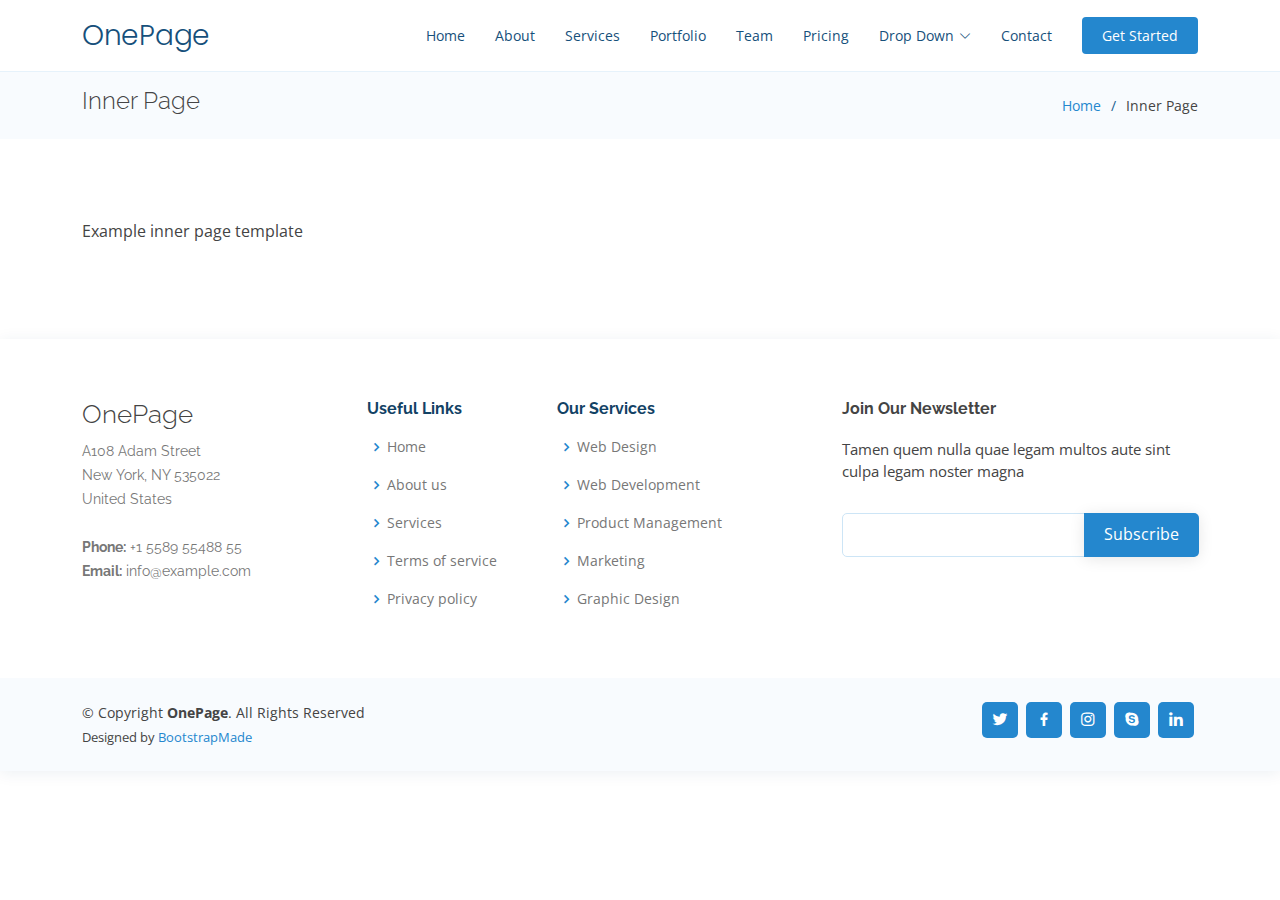
<file: inner-page.html>
<!DOCTYPE html>
<html lang="en">

<head>
  <meta charset="utf-8">
  <meta content="width=device-width, initial-scale=1.0" name="viewport">

  <title>Inner Page - OnePage Bootstrap Template</title>
  <meta content="" name="description">
  <meta content="" name="keywords">

  <!-- Favicons -->
  <link href="assets/img/favicon.png" rel="icon">
  <link href="assets/img/apple-touch-icon.png" rel="apple-touch-icon">

  <!-- Google Fonts -->
  <link href="https://fonts.googleapis.com/css?family=Open+Sans:300,300i,400,400i,600,600i,700,700i|Raleway:300,300i,400,400i,500,500i,600,600i,700,700i|Poppins:300,300i,400,400i,500,500i,600,600i,700,700i" rel="stylesheet">

  <!-- Vendor CSS Files -->
  <link href="assets/vendor/aos/aos.css" rel="stylesheet">
  <link href="assets/vendor/bootstrap/css/bootstrap.min.css" rel="stylesheet">
  <link href="assets/vendor/bootstrap-icons/bootstrap-icons.css" rel="stylesheet">
  <link href="assets/vendor/boxicons/css/boxicons.min.css" rel="stylesheet">
  <link href="assets/vendor/glightbox/css/glightbox.min.css" rel="stylesheet">
  <link href="assets/vendor/remixicon/remixicon.css" rel="stylesheet">
  <link href="assets/vendor/swiper/swiper-bundle.min.css" rel="stylesheet">

  <!-- Template Main CSS File -->
  <link href="assets/css/style.css" rel="stylesheet">

  <!-- =======================================================
  * Template Name: OnePage - v4.10.0
  * Template URL: https://bootstrapmade.com/onepage-multipurpose-bootstrap-template/
  * Author: BootstrapMade.com
  * License: https://bootstrapmade.com/license/
  ======================================================== -->
</head>

<body>

  <!-- ======= Header ======= -->
  <header id="header" class="fixed-top">
    <div class="container d-flex align-items-center justify-content-between">

      <h1 class="logo"><a href="index.html">OnePage</a></h1>
      <!-- Uncomment below if you prefer to use an image logo -->
      <!-- <a href="index.html" class="logo"><img src="assets/img/logo.png" alt="" class="img-fluid"></a>-->

      <nav id="navbar" class="navbar">
        <ul>
          <li><a class="nav-link scrollto " href="#hero">Home</a></li>
          <li><a class="nav-link scrollto" href="#about">About</a></li>
          <li><a class="nav-link scrollto" href="#services">Services</a></li>
          <li><a class="nav-link scrollto o" href="#portfolio">Portfolio</a></li>
          <li><a class="nav-link scrollto" href="#team">Team</a></li>
          <li><a class="nav-link scrollto" href="#pricing">Pricing</a></li>
          <li class="dropdown"><a href="#"><span>Drop Down</span> <i class="bi bi-chevron-down"></i></a>
            <ul>
              <li><a href="#">Drop Down 1</a></li>
              <li class="dropdown"><a href="#"><span>Deep Drop Down</span> <i class="bi bi-chevron-right"></i></a>
                <ul>
                  <li><a href="#">Deep Drop Down 1</a></li>
                  <li><a href="#">Deep Drop Down 2</a></li>
                  <li><a href="#">Deep Drop Down 3</a></li>
                  <li><a href="#">Deep Drop Down 4</a></li>
                  <li><a href="#">Deep Drop Down 5</a></li>
                </ul>
              </li>
              <li><a href="#">Drop Down 2</a></li>
              <li><a href="#">Drop Down 3</a></li>
              <li><a href="#">Drop Down 4</a></li>
            </ul>
          </li>
          <li><a class="nav-link scrollto" href="#contact">Contact</a></li>
          <li><a class="getstarted scrollto" href="#about">Get Started</a></li>
        </ul>
        <i class="bi bi-list mobile-nav-toggle"></i>
      </nav><!-- .navbar -->

    </div>
  </header><!-- End Header -->

  <main id="main">

    <!-- ======= Breadcrumbs ======= -->
    <section class="breadcrumbs">
      <div class="container">

        <div class="d-flex justify-content-between align-items-center">
          <h2>Inner Page</h2>
          <ol>
            <li><a href="index.html">Home</a></li>
            <li>Inner Page</li>
          </ol>
        </div>

      </div>
    </section><!-- End Breadcrumbs -->

    <section class="inner-page">
      <div class="container">
        <p>
          Example inner page template
        </p>
      </div>
    </section>

  </main><!-- End #main -->

  <!-- ======= Footer ======= -->
  <footer id="footer">

    <div class="footer-top">
      <div class="container">
        <div class="row">

          <div class="col-lg-3 col-md-6 footer-contact">
            <h3>OnePage</h3>
            <p>
              A108 Adam Street <br>
              New York, NY 535022<br>
              United States <br><br>
              <strong>Phone:</strong> +1 5589 55488 55<br>
              <strong>Email:</strong> info@example.com<br>
            </p>
          </div>

          <div class="col-lg-2 col-md-6 footer-links">
            <h4>Useful Links</h4>
            <ul>
              <li><i class="bx bx-chevron-right"></i> <a href="#">Home</a></li>
              <li><i class="bx bx-chevron-right"></i> <a href="#">About us</a></li>
              <li><i class="bx bx-chevron-right"></i> <a href="#">Services</a></li>
              <li><i class="bx bx-chevron-right"></i> <a href="#">Terms of service</a></li>
              <li><i class="bx bx-chevron-right"></i> <a href="#">Privacy policy</a></li>
            </ul>
          </div>

          <div class="col-lg-3 col-md-6 footer-links">
            <h4>Our Services</h4>
            <ul>
              <li><i class="bx bx-chevron-right"></i> <a href="#">Web Design</a></li>
              <li><i class="bx bx-chevron-right"></i> <a href="#">Web Development</a></li>
              <li><i class="bx bx-chevron-right"></i> <a href="#">Product Management</a></li>
              <li><i class="bx bx-chevron-right"></i> <a href="#">Marketing</a></li>
              <li><i class="bx bx-chevron-right"></i> <a href="#">Graphic Design</a></li>
            </ul>
          </div>

          <div class="col-lg-4 col-md-6 footer-newsletter">
            <h4>Join Our Newsletter</h4>
            <p>Tamen quem nulla quae legam multos aute sint culpa legam noster magna</p>
            <form action="" method="post">
              <input type="email" name="email"><input type="submit" value="Subscribe">
            </form>
          </div>

        </div>
      </div>
    </div>

    <div class="container d-md-flex py-4">

      <div class="me-md-auto text-center text-md-start">
        <div class="copyright">
          &copy; Copyright <strong><span>OnePage</span></strong>. All Rights Reserved
        </div>
        <div class="credits">
          <!-- All the links in the footer should remain intact. -->
          <!-- You can delete the links only if you purchased the pro version. -->
          <!-- Licensing information: https://bootstrapmade.com/license/ -->
          <!-- Purchase the pro version with working PHP/AJAX contact form: https://bootstrapmade.com/onepage-multipurpose-bootstrap-template/ -->
          Designed by <a href="https://bootstrapmade.com/">BootstrapMade</a>
        </div>
      </div>
      <div class="social-links text-center text-md-right pt-3 pt-md-0">
        <a href="#" class="twitter"><i class="bx bxl-twitter"></i></a>
        <a href="#" class="facebook"><i class="bx bxl-facebook"></i></a>
        <a href="#" class="instagram"><i class="bx bxl-instagram"></i></a>
        <a href="#" class="google-plus"><i class="bx bxl-skype"></i></a>
        <a href="#" class="linkedin"><i class="bx bxl-linkedin"></i></a>
      </div>
    </div>
  </footer><!-- End Footer -->

  <div id="preloader"></div>
  <a href="#" class="back-to-top d-flex align-items-center justify-content-center"><i class="bi bi-arrow-up-short"></i></a>

  <!-- Vendor JS Files -->
  <script src="assets/vendor/purecounter/purecounter_vanilla.js"></script>
  <script src="assets/vendor/aos/aos.js"></script>
  <script src="assets/vendor/bootstrap/js/bootstrap.bundle.min.js"></script>
  <script src="assets/vendor/glightbox/js/glightbox.min.js"></script>
  <script src="assets/vendor/isotope-layout/isotope.pkgd.min.js"></script>
  <script src="assets/vendor/swiper/swiper-bundle.min.js"></script>
  <script src="assets/vendor/php-email-form/validate.js"></script>

  <!-- Template Main JS File -->
  <script src="assets/js/main.js"></script>

</body>

</html>
</file>
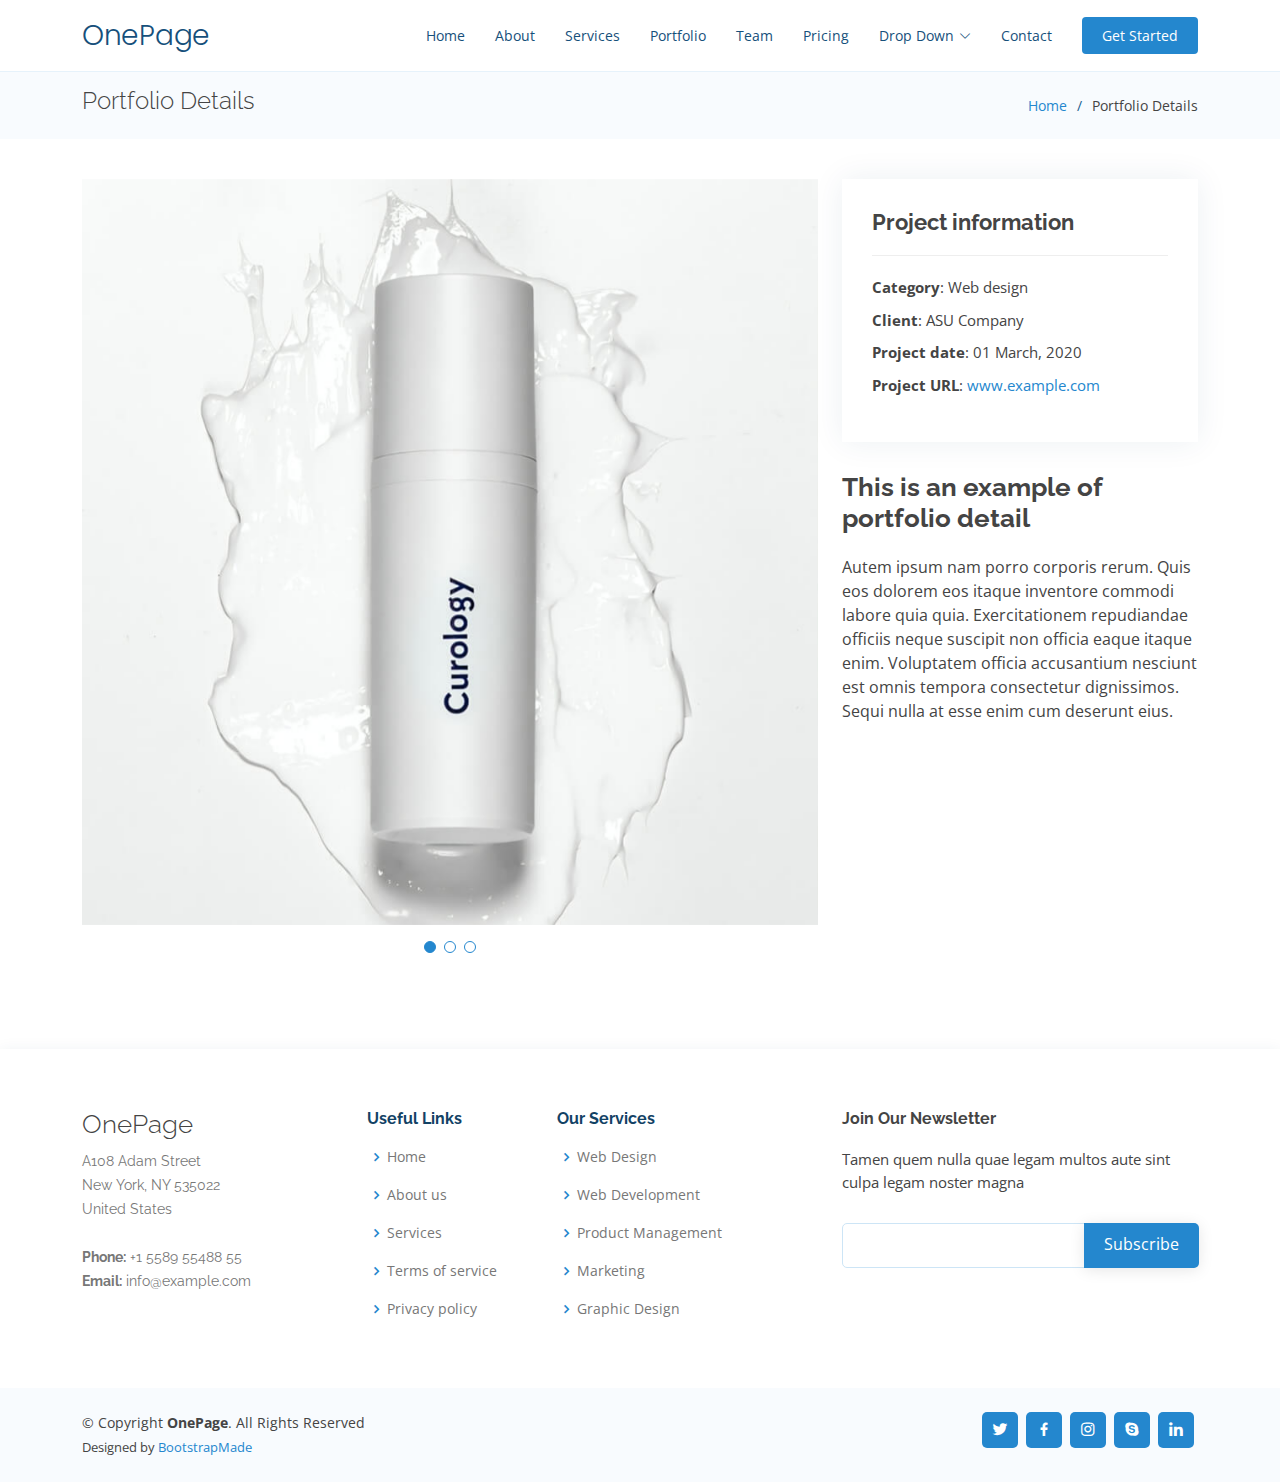
<file: portfolio-details.html>
<!DOCTYPE html>
<html lang="en">

<head>
  <meta charset="utf-8">
  <meta content="width=device-width, initial-scale=1.0" name="viewport">

  <title>Portfolio Details - OnePage Bootstrap Template</title>
  <meta content="" name="description">
  <meta content="" name="keywords">

  <!-- Favicons -->
  <link href="assets/img/favicon.png" rel="icon">
  <link href="assets/img/apple-touch-icon.png" rel="apple-touch-icon">

  <!-- Google Fonts -->
  <link href="https://fonts.googleapis.com/css?family=Open+Sans:300,300i,400,400i,600,600i,700,700i|Raleway:300,300i,400,400i,500,500i,600,600i,700,700i|Poppins:300,300i,400,400i,500,500i,600,600i,700,700i" rel="stylesheet">

  <!-- Vendor CSS Files -->
  <link href="assets/vendor/aos/aos.css" rel="stylesheet">
  <link href="assets/vendor/bootstrap/css/bootstrap.min.css" rel="stylesheet">
  <link href="assets/vendor/bootstrap-icons/bootstrap-icons.css" rel="stylesheet">
  <link href="assets/vendor/boxicons/css/boxicons.min.css" rel="stylesheet">
  <link href="assets/vendor/glightbox/css/glightbox.min.css" rel="stylesheet">
  <link href="assets/vendor/remixicon/remixicon.css" rel="stylesheet">
  <link href="assets/vendor/swiper/swiper-bundle.min.css" rel="stylesheet">

  <!-- Template Main CSS File -->
  <link href="assets/css/style.css" rel="stylesheet">

  <!-- =======================================================
  * Template Name: OnePage - v4.10.0
  * Template URL: https://bootstrapmade.com/onepage-multipurpose-bootstrap-template/
  * Author: BootstrapMade.com
  * License: https://bootstrapmade.com/license/
  ======================================================== -->
</head>

<body>

  <!-- ======= Header ======= -->
  <header id="header" class="fixed-top">
    <div class="container d-flex align-items-center justify-content-between">

      <h1 class="logo"><a href="index.html">OnePage</a></h1>
      <!-- Uncomment below if you prefer to use an image logo -->
      <!-- <a href="index.html" class="logo"><img src="assets/img/logo.png" alt="" class="img-fluid"></a>-->

      <nav id="navbar" class="navbar">
        <ul>
          <li><a class="nav-link scrollto " href="#hero">Home</a></li>
          <li><a class="nav-link scrollto" href="#about">About</a></li>
          <li><a class="nav-link scrollto" href="#services">Services</a></li>
          <li><a class="nav-link scrollto activeo" href="#portfolio">Portfolio</a></li>
          <li><a class="nav-link scrollto" href="#team">Team</a></li>
          <li><a class="nav-link scrollto" href="#pricing">Pricing</a></li>
          <li class="dropdown"><a href="#"><span>Drop Down</span> <i class="bi bi-chevron-down"></i></a>
            <ul>
              <li><a href="#">Drop Down 1</a></li>
              <li class="dropdown"><a href="#"><span>Deep Drop Down</span> <i class="bi bi-chevron-right"></i></a>
                <ul>
                  <li><a href="#">Deep Drop Down 1</a></li>
                  <li><a href="#">Deep Drop Down 2</a></li>
                  <li><a href="#">Deep Drop Down 3</a></li>
                  <li><a href="#">Deep Drop Down 4</a></li>
                  <li><a href="#">Deep Drop Down 5</a></li>
                </ul>
              </li>
              <li><a href="#">Drop Down 2</a></li>
              <li><a href="#">Drop Down 3</a></li>
              <li><a href="#">Drop Down 4</a></li>
            </ul>
          </li>
          <li><a class="nav-link scrollto" href="#contact">Contact</a></li>
          <li><a class="getstarted scrollto" href="#about">Get Started</a></li>
        </ul>
        <i class="bi bi-list mobile-nav-toggle"></i>
      </nav><!-- .navbar -->

    </div>
  </header><!-- End Header -->

  <main id="main">

    <!-- ======= Breadcrumbs ======= -->
    <section id="breadcrumbs" class="breadcrumbs">
      <div class="container">

        <div class="d-flex justify-content-between align-items-center">
          <h2>Portfolio Details</h2>
          <ol>
            <li><a href="index.html">Home</a></li>
            <li>Portfolio Details</li>
          </ol>
        </div>

      </div>
    </section><!-- End Breadcrumbs -->

    <!-- ======= Portfolio Details Section ======= -->
    <section id="portfolio-details" class="portfolio-details">
      <div class="container">

        <div class="row gy-4">

          <div class="col-lg-8">
            <div class="portfolio-details-slider swiper">
              <div class="swiper-wrapper align-items-center">

                <div class="swiper-slide">
                  <img src="assets/img/portfolio/portfolio-1.jpg" alt="">
                </div>

                <div class="swiper-slide">
                  <img src="assets/img/portfolio/portfolio-2.jpg" alt="">
                </div>

                <div class="swiper-slide">
                  <img src="assets/img/portfolio/portfolio-3.jpg" alt="">
                </div>

              </div>
              <div class="swiper-pagination"></div>
            </div>
          </div>

          <div class="col-lg-4">
            <div class="portfolio-info">
              <h3>Project information</h3>
              <ul>
                <li><strong>Category</strong>: Web design</li>
                <li><strong>Client</strong>: ASU Company</li>
                <li><strong>Project date</strong>: 01 March, 2020</li>
                <li><strong>Project URL</strong>: <a href="#">www.example.com</a></li>
              </ul>
            </div>
            <div class="portfolio-description">
              <h2>This is an example of portfolio detail</h2>
              <p>
                Autem ipsum nam porro corporis rerum. Quis eos dolorem eos itaque inventore commodi labore quia quia. Exercitationem repudiandae officiis neque suscipit non officia eaque itaque enim. Voluptatem officia accusantium nesciunt est omnis tempora consectetur dignissimos. Sequi nulla at esse enim cum deserunt eius.
              </p>
            </div>
          </div>

        </div>

      </div>
    </section><!-- End Portfolio Details Section -->

  </main><!-- End #main -->

  <!-- ======= Footer ======= -->
  <footer id="footer">

    <div class="footer-top">
      <div class="container">
        <div class="row">

          <div class="col-lg-3 col-md-6 footer-contact">
            <h3>OnePage</h3>
            <p>
              A108 Adam Street <br>
              New York, NY 535022<br>
              United States <br><br>
              <strong>Phone:</strong> +1 5589 55488 55<br>
              <strong>Email:</strong> info@example.com<br>
            </p>
          </div>

          <div class="col-lg-2 col-md-6 footer-links">
            <h4>Useful Links</h4>
            <ul>
              <li><i class="bx bx-chevron-right"></i> <a href="#">Home</a></li>
              <li><i class="bx bx-chevron-right"></i> <a href="#">About us</a></li>
              <li><i class="bx bx-chevron-right"></i> <a href="#">Services</a></li>
              <li><i class="bx bx-chevron-right"></i> <a href="#">Terms of service</a></li>
              <li><i class="bx bx-chevron-right"></i> <a href="#">Privacy policy</a></li>
            </ul>
          </div>

          <div class="col-lg-3 col-md-6 footer-links">
            <h4>Our Services</h4>
            <ul>
              <li><i class="bx bx-chevron-right"></i> <a href="#">Web Design</a></li>
              <li><i class="bx bx-chevron-right"></i> <a href="#">Web Development</a></li>
              <li><i class="bx bx-chevron-right"></i> <a href="#">Product Management</a></li>
              <li><i class="bx bx-chevron-right"></i> <a href="#">Marketing</a></li>
              <li><i class="bx bx-chevron-right"></i> <a href="#">Graphic Design</a></li>
            </ul>
          </div>

          <div class="col-lg-4 col-md-6 footer-newsletter">
            <h4>Join Our Newsletter</h4>
            <p>Tamen quem nulla quae legam multos aute sint culpa legam noster magna</p>
            <form action="" method="post">
              <input type="email" name="email"><input type="submit" value="Subscribe">
            </form>
          </div>

        </div>
      </div>
    </div>

    <div class="container d-md-flex py-4">

      <div class="me-md-auto text-center text-md-start">
        <div class="copyright">
          &copy; Copyright <strong><span>OnePage</span></strong>. All Rights Reserved
        </div>
        <div class="credits">
          <!-- All the links in the footer should remain intact. -->
          <!-- You can delete the links only if you purchased the pro version. -->
          <!-- Licensing information: https://bootstrapmade.com/license/ -->
          <!-- Purchase the pro version with working PHP/AJAX contact form: https://bootstrapmade.com/onepage-multipurpose-bootstrap-template/ -->
          Designed by <a href="https://bootstrapmade.com/">BootstrapMade</a>
        </div>
      </div>
      <div class="social-links text-center text-md-right pt-3 pt-md-0">
        <a href="#" class="twitter"><i class="bx bxl-twitter"></i></a>
        <a href="#" class="facebook"><i class="bx bxl-facebook"></i></a>
        <a href="#" class="instagram"><i class="bx bxl-instagram"></i></a>
        <a href="#" class="google-plus"><i class="bx bxl-skype"></i></a>
        <a href="#" class="linkedin"><i class="bx bxl-linkedin"></i></a>
      </div>
    </div>
  </footer><!-- End Footer -->

  <div id="preloader"></div>
  <a href="#" class="back-to-top d-flex align-items-center justify-content-center"><i class="bi bi-arrow-up-short"></i></a>

  <!-- Vendor JS Files -->
  <script src="assets/vendor/purecounter/purecounter_vanilla.js"></script>
  <script src="assets/vendor/aos/aos.js"></script>
  <script src="assets/vendor/bootstrap/js/bootstrap.bundle.min.js"></script>
  <script src="assets/vendor/glightbox/js/glightbox.min.js"></script>
  <script src="assets/vendor/isotope-layout/isotope.pkgd.min.js"></script>
  <script src="assets/vendor/swiper/swiper-bundle.min.js"></script>
  <script src="assets/vendor/php-email-form/validate.js"></script>

  <!-- Template Main JS File -->
  <script src="assets/js/main.js"></script>

</body>

</html>
</file>
<file: assets/css/style.css>
/**
* Template Name: OnePage - v4.10.0
* Template URL: https://bootstrapmade.com/onepage-multipurpose-bootstrap-template/
* Author: BootstrapMade.com
* License: https://bootstrapmade.com/license/
*/

/*--------------------------------------------------------------
# General
--------------------------------------------------------------*/
body {
  font-family: "Open Sans", sans-serif;
  color: #444444;
}

a {
  color: #2487ce;
  text-decoration: none;
}

a:hover {
  color: #469fdf;
  text-decoration: none;
}

h1,
h2,
h3,
h4,
h5,
h6 {
  font-family: "Raleway", sans-serif;
}

/*--------------------------------------------------------------
# Back to top button
--------------------------------------------------------------*/
.back-to-top {
  position: fixed;
  visibility: hidden;
  opacity: 0;
  right: 15px;
  bottom: 15px;
  z-index: 996;
  background: #2487ce;
  width: 40px;
  height: 40px;
  border-radius: 4px;
  transition: all 0.4s;
}

.back-to-top i {
  font-size: 28px;
  color: #fff;
  line-height: 0;
}

.back-to-top:hover {
  background: #3e9bdd;
  color: #fff;
}

.back-to-top.active {
  visibility: visible;
  opacity: 1;
}

/*--------------------------------------------------------------
# Preloader
--------------------------------------------------------------*/
#preloader {
  position: fixed;
  top: 0;
  left: 0;
  right: 0;
  bottom: 0;
  z-index: 9999;
  overflow: hidden;
  background: #fff;
}

#preloader:before {
  content: "";
  position: fixed;
  top: calc(50% - 30px);
  left: calc(50% - 30px);
  border: 6px solid #2487ce;
  border-top-color: #fff;
  border-bottom-color: #fff;
  border-radius: 50%;
  width: 60px;
  height: 60px;
  -webkit-animation: animate-preloader 1s linear infinite;
  animation: animate-preloader 1s linear infinite;
}

@-webkit-keyframes animate-preloader {
  0% {
    transform: rotate(0deg);
  }

  100% {
    transform: rotate(360deg);
  }
}

@keyframes animate-preloader {
  0% {
    transform: rotate(0deg);
  }

  100% {
    transform: rotate(360deg);
  }
}

/*--------------------------------------------------------------
# Disable aos animation delay on mobile devices
--------------------------------------------------------------*/
@media screen and (max-width: 768px) {
  [data-aos-delay] {
    transition-delay: 0 !important;
  }
}

/*--------------------------------------------------------------
# Header
--------------------------------------------------------------*/
#header {
  transition: all 0.5s;
  background: #fff;
  z-index: 997;
  padding: 15px 0;
  border-bottom: 1px solid #e6f2fb;
}

#header.header-scrolled {
  border-color: #fff;
  box-shadow: 0px 2px 15px rgba(18, 66, 101, 0.08);
}

#header .logo {
  font-size: 28px;
  margin: 0;
  padding: 0;
  line-height: 1;
  font-weight: 300;
  letter-spacing: 0.5px;
  font-family: "Poppins", sans-serif;
}

#header .logo a {
  color: #16507b;
}

#header .logo img {
  max-height: 40px;
}

@media (max-width: 992px) {
  #header .logo {
    font-size: 28px;
  }
}

/*--------------------------------------------------------------
# Navigation Menu
--------------------------------------------------------------*/
/**
* Desktop Navigation 
*/
.navbar {
  padding: 0;
}

.navbar ul {
  margin: 0;
  padding: 0;
  display: flex;
  list-style: none;
  align-items: center;
}

.navbar li {
  position: relative;
}

.navbar a,
.navbar a:focus {
  display: flex;
  align-items: center;
  justify-content: space-between;
  padding: 10px 0 10px 30px;
  font-size: 14px;
  color: #16507b;
  white-space: nowrap;
  transition: 0.3s;
}

.navbar a i,
.navbar a:focus i {
  font-size: 12px;
  line-height: 0;
  margin-left: 5px;
}

.navbar a:hover,
.navbar .active,
.navbar .active:focus,
.navbar li:hover>a {
  color: #2487ce;
}

.navbar .getstarted,
.navbar .getstarted:focus {
  background: #2487ce;
  padding: 8px 20px;
  margin-left: 30px;
  border-radius: 4px;
  color: #fff;
}

.navbar .getstarted:hover,
.navbar .getstarted:focus:hover {
  color: #fff;
  background: #3194db;
}

.navbar .dropdown ul {
  display: block;
  position: absolute;
  left: 14px;
  top: calc(100% + 30px);
  margin: 0;
  padding: 10px 0;
  z-index: 99;
  opacity: 0;
  visibility: hidden;
  background: #fff;
  box-shadow: 0px 0px 30px rgba(127, 137, 161, 0.25);
  transition: 0.3s;
  border-radius: 4px;
}

.navbar .dropdown ul li {
  min-width: 200px;
}

.navbar .dropdown ul a {
  padding: 10px 20px;
  text-transform: none;
}

.navbar .dropdown ul a i {
  font-size: 12px;
}

.navbar .dropdown ul a:hover,
.navbar .dropdown ul .active:hover,
.navbar .dropdown ul li:hover>a {
  color: #2487ce;
}

.navbar .dropdown:hover>ul {
  opacity: 1;
  top: 100%;
  visibility: visible;
}

.navbar .dropdown .dropdown ul {
  top: 0;
  left: calc(100% - 30px);
  visibility: hidden;
}

.navbar .dropdown .dropdown:hover>ul {
  opacity: 1;
  top: 0;
  left: 100%;
  visibility: visible;
}

@media (max-width: 1366px) {
  .navbar .dropdown .dropdown ul {
    left: -90%;
  }

  .navbar .dropdown .dropdown:hover>ul {
    left: -100%;
  }
}

/**
* Mobile Navigation 
*/
.mobile-nav-toggle {
  color: #124265;
  font-size: 28px;
  cursor: pointer;
  display: none;
  line-height: 0;
  transition: 0.5s;
}

.mobile-nav-toggle.bi-x {
  color: #fff;
}

@media (max-width: 991px) {
  .mobile-nav-toggle {
    display: block;
  }

  .navbar ul {
    display: none;
  }
}

.navbar-mobile {
  position: fixed;
  overflow: hidden;
  top: 0;
  right: 0;
  left: 0;
  bottom: 0;
  background: rgba(10, 38, 58, 0.9);
  transition: 0.3s;
  z-index: 999;
}

.navbar-mobile .mobile-nav-toggle {
  position: absolute;
  top: 15px;
  right: 15px;
}

.navbar-mobile ul {
  display: block;
  position: absolute;
  top: 55px;
  right: 15px;
  bottom: 15px;
  left: 15px;
  padding: 10px 0;
  background-color: #fff;
  overflow-y: auto;
  transition: 0.3s;
}

.navbar-mobile a,
.navbar-mobile a:focus {
  padding: 10px 20px;
  font-size: 15px;
  color: #124265;
}

.navbar-mobile a:hover,
.navbar-mobile .active,
.navbar-mobile li:hover>a {
  color: #2487ce;
}

.navbar-mobile .getstarted,
.navbar-mobile .getstarted:focus {
  margin: 15px;
}

.navbar-mobile .dropdown ul {
  position: static;
  display: none;
  margin: 10px 20px;
  padding: 10px 0;
  z-index: 99;
  opacity: 1;
  visibility: visible;
  background: #fff;
  box-shadow: 0px 0px 30px rgba(127, 137, 161, 0.25);
}

.navbar-mobile .dropdown ul li {
  min-width: 200px;
}

.navbar-mobile .dropdown ul a {
  padding: 10px 20px;
}

.navbar-mobile .dropdown ul a i {
  font-size: 12px;
}

.navbar-mobile .dropdown ul a:hover,
.navbar-mobile .dropdown ul .active:hover,
.navbar-mobile .dropdown ul li:hover>a {
  color: #2487ce;
}

.navbar-mobile .dropdown>.dropdown-active {
  display: block;
}

/*--------------------------------------------------------------
# Hero Section
--------------------------------------------------------------*/
#hero {
  width: 100%;
  height: 100vh;
  position: relative;
  background: url("../img/hero-bg.jpg") top center;
  background-size: cover;
  position: relative;
}

#hero:before {
  content: "";
  background: rgba(255, 255, 255, 0.8);
  position: absolute;
  bottom: 0;
  top: 0;
  left: 0;
  right: 0;
}

#hero .container {
  padding-top: 80px;
}

#hero h1 {
  margin: 0;
  font-size: 56px;
  font-weight: 700;
  line-height: 72px;
  color: #124265;
  font-family: "Poppins", sans-serif;
}

#hero h2 {
  color: #5e5e5e;
  margin: 10px 0 0 0;
  font-size: 22px;
}

#hero .btn-get-started {
  font-family: "Poppins", sans-serif;
  font-weight: 500;
  font-size: 14px;
  letter-spacing: 0.5px;
  display: inline-block;
  padding: 14px 50px;
  border-radius: 5px;
  transition: 0.5s;
  margin-top: 30px;
  color: #fff;
  background: #2487ce;
}

#hero .btn-get-started:hover {
  background: #3194db;
}

#hero .icon-boxes {
  margin-top: 100px;
}

#hero .icon-box {
  padding: 50px 30px;
  position: relative;
  overflow: hidden;
  background: #fff;
  box-shadow: 0 0 29px 0 rgba(18, 66, 101, 0.08);
  transition: all 0.3s ease-in-out;
  border-radius: 8px;
  z-index: 1;
}

#hero .icon-box .title {
  font-weight: 700;
  margin-bottom: 15px;
  font-size: 18px;
}

#hero .icon-box .title a {
  color: #124265;
  transition: 0.3s;
}

#hero .icon-box .description {
  font-size: 15px;
  line-height: 28px;
  margin-bottom: 0;
}

#hero .icon-box .icon {
  margin-bottom: 20px;
  padding-top: 10px;
  display: inline-block;
  transition: all 0.3s ease-in-out;
  font-size: 36px;
  line-height: 1;
  color: #2487ce;
}

#hero .icon-box:hover {
  transform: scale(1.08);
}

#hero .icon-box:hover .title a {
  color: #2487ce;
}

@media (min-width: 1024px) {
  #hero {
    background-attachment: fixed;
  }
}

@media (max-height: 800px) {
  #hero {
    height: auto;
  }
}

@media (max-width: 992px) {
  #hero {
    height: auto;
  }

  #hero h1 {
    font-size: 28px;
    line-height: 36px;
  }

  #hero h2 {
    font-size: 18px;
    line-height: 24px;
  }
}

/*--------------------------------------------------------------
# Sections General
--------------------------------------------------------------*/
section {
  padding: 80px 0;
  overflow: hidden;
}

.section-bg {
  background-color: #f8fbfe;
}

.section-title {
  text-align: center;
  padding-bottom: 30px;
}

.section-title h2 {
  font-size: 32px;
  font-weight: bold;
  text-transform: uppercase;
  margin-bottom: 20px;
  padding-bottom: 0;
  color: #124265;
}

.section-title p {
  margin-bottom: 0;
  font-size: 14px;
  color: #919191;
}

/*--------------------------------------------------------------
# About
--------------------------------------------------------------*/
.about .content h3 {
  font-weight: 600;
  font-size: 26px;
}

.about .content ul {
  list-style: none;
  padding: 0;
}

.about .content ul li {
  padding-left: 28px;
  position: relative;
}

.about .content ul li+li {
  margin-top: 10px;
}

.about .content ul i {
  position: absolute;
  left: 0;
  top: 2px;
  font-size: 20px;
  color: #2487ce;
  line-height: 1;
}

.about .content p:last-child {
  margin-bottom: 0;
}

.about .content .btn-learn-more {
  font-family: "Raleway", sans-serif;
  font-weight: 600;
  font-size: 14px;
  letter-spacing: 1px;
  display: inline-block;
  padding: 12px 32px;
  border-radius: 5px;
  transition: 0.3s;
  line-height: 1;
  color: #2487ce;
  -webkit-animation-delay: 0.8s;
  animation-delay: 0.8s;
  margin-top: 6px;
  border: 2px solid #2487ce;
}

.about .content .btn-learn-more:hover {
  background: #2487ce;
  color: #fff;
  text-decoration: none;
}

/*--------------------------------------------------------------
# Counts
--------------------------------------------------------------*/
.counts {
  padding: 60px 0;
}

.counts .count-box {
  width: 100%;
  text-align: center;
}

.counts .count-box span {
  font-size: 48px;
  line-height: 48px;
  display: block;
  font-weight: 700;
  color: #124265;
  margin-left: 80px;
  margin: auto;
}

.counts .count-box p {
  padding: 8px 0 0 0;
  font-family: "Raleway", sans-serif;
  font-weight: 600;
  font-size: 14px;
  color: #1e6ca6;
}

/*--------------------------------------------------------------
# About Video
--------------------------------------------------------------*/
.about-video .content {
  font-size: 15px;
  
}

.about-video .content h3 {
  font-weight: 700;
  font-size: 24px;
  color: #124265;
}

.about-video .content ul {
  list-style: none;
  padding: 0;
}

.about-video .content ul li {
  padding-bottom: 10px;
  padding-left: 28px;
  position: relative;
}

.about-video .content ul i {
  font-size: 24px;
  color: #2487ce;
  position: absolute;
  left: 0;
  top: -2px;
}

.about-video .content p:last-child {
  margin-bottom: 0;
}

.about-video .play-btn {
  width: 94px;
  height: 94px;
  background: radial-gradient(#2487ce 50%, rgba(36, 135, 206, 0.4) 52%);
  border-radius: 50%;
  display: block;
  position: absolute;
  left: calc(50% - 47px);
  top: calc(50% - 47px);
  overflow: hidden;
}

.about-video .play-btn::after {
  content: "";
  position: absolute;
  left: 50%;
  top: 50%;
  transform: translateX(-40%) translateY(-50%);
  width: 0;
  height: 0;
  border-top: 10px solid transparent;
  border-bottom: 10px solid transparent;
  border-left: 15px solid #fff;
  z-index: 100;
  transition: all 400ms cubic-bezier(0.55, 0.055, 0.675, 0.19);
}

.about-video .play-btn::before {
  content: "";
  position: absolute;
  width: 120px;
  height: 120px;
  -webkit-animation-delay: 0s;
  animation-delay: 0s;
  -webkit-animation: pulsate-btn 2s;
  animation: pulsate-btn 2s;
  -webkit-animation-direction: forwards;
  animation-direction: forwards;
  -webkit-animation-iteration-count: infinite;
  animation-iteration-count: infinite;
  -webkit-animation-timing-function: steps;
  animation-timing-function: steps;
  opacity: 1;
  border-radius: 50%;
  border: 5px solid rgba(36, 135, 206, 0.7);
  top: -15%;
  left: -15%;
  background: rgba(198, 16, 0, 0);
}

.about-video .play-btn:hover::after {
  border-left: 15px solid #2487ce;
  transform: scale(20);
}

.about-video .play-btn:hover::before {
  content: "";
  position: absolute;
  left: 50%;
  top: 50%;
  transform: translateX(-40%) translateY(-50%);
  width: 0;
  height: 0;
  border: none;
  border-top: 10px solid transparent;
  border-bottom: 10px solid transparent;
  border-left: 15px solid #fff;
  z-index: 200;
  -webkit-animation: none;
  animation: none;
  border-radius: 0;
}

@-webkit-keyframes pulsate-btn {
  0% {
    transform: scale(0.6, 0.6);
    opacity: 1;
  }

  100% {
    transform: scale(1, 1);
    opacity: 0;
  }
}

@keyframes pulsate-btn {
  0% {
    transform: scale(0.6, 0.6);
    opacity: 1;
  }

  100% {
    transform: scale(1, 1);
    opacity: 0;
  }
}

/*--------------------------------------------------------------
# Clients
--------------------------------------------------------------*/
.clients {
  padding: 15px 0;
  text-align: center;
}

.clients img {
  max-width: 45%;
  transition: all 0.4s ease-in-out;
  display: inline-block;
  padding: 15px 0;
  filter: grayscale(100);
}

.clients img:hover {
  filter: none;
  transform: scale(1.15);
}

@media (max-width: 768px) {
  .clients img {
    max-width: 40%;
  }
}

/*--------------------------------------------------------------
# Testimonials
--------------------------------------------------------------*/
.testimonials .testimonials-carousel,
.testimonials .testimonials-slider {
  overflow: hidden;
}

.testimonials .testimonial-item {
  box-sizing: content-box;
  text-align: center;
  min-height: 320px;
}

.testimonials .testimonial-item .testimonial-img {
  width: 90px;
  border-radius: 50%;
  margin: 0 auto;
}

.testimonials .testimonial-item h3 {
  font-size: 18px;
  font-weight: bold;
  margin: 10px 0 5px 0;
  color: #111;
}

.testimonials .testimonial-item h4 {
  font-size: 14px;
  color: #999;
  margin: 0;
}

.testimonials .testimonial-item .quote-icon-left,
.testimonials .testimonial-item .quote-icon-right {
  color: #c9e3f5;
  font-size: 26px;
}

.testimonials .testimonial-item .quote-icon-left {
  display: inline-block;
  left: -5px;
  position: relative;
}

.testimonials .testimonial-item .quote-icon-right {
  display: inline-block;
  right: -5px;
  position: relative;
  top: 10px;
}

.testimonials .testimonial-item p {
  font-style: italic;
  margin: 0 15px 15px 15px;
  padding: 20px;
  background: #f3f9fd;
  position: relative;
  margin-bottom: 35px;
  border-radius: 6px;
}

.testimonials .testimonial-item p::after {
  content: "";
  width: 0;
  height: 0;
  border-top: 20px solid #f3f9fd;
  border-right: 20px solid transparent;
  border-left: 20px solid transparent;
  position: absolute;
  bottom: -20px;
  left: calc(50% - 20px);
}

.testimonials .swiper-pagination {
  margin-top: 20px;
  position: relative;
}

.testimonials .swiper-pagination .swiper-pagination-bullet {
  width: 12px;
  height: 12px;
  background-color: #fff;
  opacity: 1;
  border: 1px solid #2487ce;
}

.testimonials .swiper-pagination .swiper-pagination-bullet-active {
  background-color: #2487ce;
}

/*--------------------------------------------------------------
# Services
--------------------------------------------------------------*/
.services .icon-box {
  text-align: center;
  padding: 70px 20px 80px 20px;
  transition: all ease-in-out 0.3s;
  background: #fff;
  box-shadow: 0px 5px 90px 0px rgba(110, 123, 131, 0.05);
}

.services .icon-box .icon {
  margin: 0 auto;
  width: 100px;
  height: 100px;
  display: flex;
  align-items: center;
  justify-content: center;
  transition: ease-in-out 0.3s;
  position: relative;
}

.services .icon-box .icon i {
  font-size: 36px;
  transition: 0.5s;
  position: relative;
}

.services .icon-box .icon svg {
  position: absolute;
  top: 0;
  left: 0;
}

.services .icon-box .icon svg path {
  transition: 0.5s;
  fill: #f5f5f5;
}

.services .icon-box h4 {
  font-weight: 600;
  margin: 10px 0 15px 0;
  font-size: 22px;
}

.services .icon-box h4 a {
  color: #124265;
  transition: ease-in-out 0.3s;
}

.services .icon-box p {
  line-height: 24px;
  font-size: 14px;
  margin-bottom: 0;
}

.services .icon-box:hover {
  border-color: #fff;
  box-shadow: 0px 0 35px 0 rgba(0, 0, 0, 0.08);
}

.services .iconbox-blue i {
  color: #47aeff;
}

.services .iconbox-blue:hover .icon i {
  color: #fff;
}

.services .iconbox-blue:hover .icon path {
  fill: #47aeff;
}

.services .iconbox-orange i {
  color: #ffa76e;
}

.services .iconbox-orange:hover .icon i {
  color: #fff;
}

.services .iconbox-orange:hover .icon path {
  fill: #ffa76e;
}

.services .iconbox-pink i {
  color: #e80368;
}

.services .iconbox-pink:hover .icon i {
  color: #fff;
}

.services .iconbox-pink:hover .icon path {
  fill: #e80368;
}

.services .iconbox-yellow i {
  color: #ffbb2c;
}

.services .iconbox-yellow:hover .icon i {
  color: #fff;
}

.services .iconbox-yellow:hover .icon path {
  fill: #ffbb2c;
}

.services .iconbox-red i {
  color: #ff5828;
}

.services .iconbox-red:hover .icon i {
  color: #fff;
}

.services .iconbox-red:hover .icon path {
  fill: #ff5828;
}

.services .iconbox-teal i {
  color: #11dbcf;
}

.services .iconbox-teal:hover .icon i {
  color: #fff;
}

.services .iconbox-teal:hover .icon path {
  fill: #11dbcf;
}

/*--------------------------------------------------------------
# Cta
--------------------------------------------------------------*/
.cta {
  background: #2487ce;
  background-size: cover;
  padding: 60px 0;
}

.cta h3 {
  color: #fff;
  font-size: 28px;
  font-weight: 700;
}

.cta p {
  color: #fff;
}

.cta .cta-btn {
  font-family: "Raleway", sans-serif;
  font-weight: 600;
  font-size: 14px;
  letter-spacing: 1px;
  display: inline-block;
  padding: 10px 35px;
  border-radius: 5px;
  transition: 0.5s;
  margin-top: 10px;
  border: 2px solid #fff;
  color: #fff;
}

.cta .cta-btn:hover {
  background: #fff;
  color: #2487ce;
}

/*--------------------------------------------------------------
# Portfolio
--------------------------------------------------------------*/
.portfolio .portfolio-item {
  margin-bottom: 30px;
}

.portfolio #portfolio-flters {
  padding: 0;
  margin: 0 auto 35px auto;
  list-style: none;
  text-align: center;
  border-radius: 50px;
  padding: 2px 15px;
}

.portfolio #portfolio-flters li {
  cursor: pointer;
  display: inline-block;
  padding: 10px 15px 8px 15px;
  font-size: 14px;
  font-weight: 600;
  line-height: 1;
  text-transform: uppercase;
  color: #444444;
  margin-bottom: 5px;
  transition: all 0.3s ease-in-out;
}

.portfolio #portfolio-flters li:hover,
.portfolio #portfolio-flters li.filter-active {
  color: #2487ce;
}

.portfolio #portfolio-flters li:last-child {
  margin-right: 0;
}

.portfolio .portfolio-wrap {
  transition: 0.3s;
  position: relative;
  overflow: hidden;
  z-index: 1;
}

.portfolio .portfolio-wrap::before {
  content: "";
  background: rgba(36, 135, 206, 0.6);
  position: absolute;
  left: 30px;
  right: 30px;
  top: 30px;
  bottom: 30px;
  transition: all ease-in-out 0.3s;
  z-index: 2;
  opacity: 0;
}

.portfolio .portfolio-wrap .portfolio-info {
  opacity: 0;
  position: absolute;
  top: 0;
  left: 0;
  right: 0;
  bottom: 0;
  text-align: center;
  z-index: 3;
  transition: all ease-in-out 0.3s;
  display: flex;
  flex-direction: column;
  justify-content: center;
  align-items: center;
}

.portfolio .portfolio-wrap .portfolio-info::before {
  display: block;
  content: "";
  width: 48px;
  height: 48px;
  position: absolute;
  top: 35px;
  left: 35px;
  border-top: 3px solid #fff;
  border-left: 3px solid #fff;
  transition: all 0.5s ease 0s;
  z-index: 9994;
}

.portfolio .portfolio-wrap .portfolio-info::after {
  display: block;
  content: "";
  width: 48px;
  height: 48px;
  position: absolute;
  bottom: 35px;
  right: 35px;
  border-bottom: 3px solid #fff;
  border-right: 3px solid #fff;
  transition: all 0.5s ease 0s;
  z-index: 9994;
}

.portfolio .portfolio-wrap .portfolio-info h4 {
  font-size: 20px;
  color: #fff;
  font-weight: 600;
}

.portfolio .portfolio-wrap .portfolio-info p {
  color: #ffffff;
  font-size: 14px;
  text-transform: uppercase;
  padding: 0;
  margin: 0;
}

.portfolio .portfolio-wrap .portfolio-links {
  text-align: center;
  z-index: 4;
}

.portfolio .portfolio-wrap .portfolio-links a {
  color: rgba(255, 255, 255, 0.6);
  margin: 0 2px;
  font-size: 28px;
  display: inline-block;
  transition: 0.3s;
}

.portfolio .portfolio-wrap .portfolio-links a:hover {
  color: #fff;
}

.portfolio .portfolio-wrap:hover::before {
  top: 0;
  left: 0;
  right: 0;
  bottom: 0;
  opacity: 1;
}

.portfolio .portfolio-wrap:hover .portfolio-info {
  opacity: 1;
}

.portfolio .portfolio-wrap:hover .portfolio-info::before {
  top: 15px;
  left: 15px;
}

.portfolio .portfolio-wrap:hover .portfolio-info::after {
  bottom: 15px;
  right: 15px;
}

/*--------------------------------------------------------------
# Portfolio Details
--------------------------------------------------------------*/
.portfolio-details {
  padding-top: 40px;
}

.portfolio-details .portfolio-details-slider img {
  width: 100%;
}

.portfolio-details .portfolio-details-slider .swiper-pagination {
  margin-top: 20px;
  position: relative;
}

.portfolio-details .portfolio-details-slider .swiper-pagination .swiper-pagination-bullet {
  width: 12px;
  height: 12px;
  background-color: #fff;
  opacity: 1;
  border: 1px solid #2487ce;
}

.portfolio-details .portfolio-details-slider .swiper-pagination .swiper-pagination-bullet-active {
  background-color: #2487ce;
}

.portfolio-details .portfolio-info {
  padding: 30px;
  box-shadow: 0px 0 30px rgba(18, 66, 101, 0.08);
}

.portfolio-details .portfolio-info h3 {
  font-size: 22px;
  font-weight: 700;
  margin-bottom: 20px;
  padding-bottom: 20px;
  border-bottom: 1px solid #eee;
}

.portfolio-details .portfolio-info ul {
  list-style: none;
  padding: 0;
  font-size: 15px;
}

.portfolio-details .portfolio-info ul li+li {
  margin-top: 10px;
}

.portfolio-details .portfolio-description {
  padding-top: 30px;
}

.portfolio-details .portfolio-description h2 {
  font-size: 26px;
  font-weight: 700;
  margin-bottom: 20px;
}

.portfolio-details .portfolio-description p {
  padding: 0;
}

/*--------------------------------------------------------------
# Team
--------------------------------------------------------------*/
.team .member {
  margin-bottom: 20px;
  overflow: hidden;
  text-align: center;
  border-radius: 4px;
  background: #fff;
  box-shadow: 0px 2px 15px rgba(18, 66, 101, 0.08);
}

.team .member .member-img {
  position: relative;
  overflow: hidden;
}

.team .member .social {
  position: absolute;
  left: 0;
  bottom: 0;
  right: 0;
  height: 40px;
  opacity: 0;
  transition: ease-in-out 0.3s;
  text-align: center;
  background: rgba(255, 255, 255, 0.85);
  display: inline-flex;
  align-items: center;
  justify-content: center;
}

.team .member .social a {
  transition: color 0.3s;
  color: #124265;
  margin: 0 10px;
  display: inline-block;
}

.team .member .social a:hover {
  color: #2487ce;
}

.team .member .social i {
  font-size: 18px;
  margin: 0 2px;
  line-height: 0;
}

.team .member .member-info {
  padding: 25px 15px;
}

.team .member .member-info h4 {
  font-weight: 700;
  margin-bottom: 5px;
  font-size: 18px;
  color: #124265;
}

.team .member .member-info span {
  display: block;
  font-size: 13px;
  font-weight: 400;
  color: #aaaaaa;
}

.team .member .member-info p {
  font-style: italic;
  font-size: 14px;
  line-height: 26px;
  color: #777777;
}

.team .member:hover .social {
  opacity: 1;
}

/*--------------------------------------------------------------
# Pricing
--------------------------------------------------------------*/
.pricing .box {
  padding: 40px 20px;
  text-align: center;
  border-radius: 8px;
  position: relative;
  overflow: hidden;
  background: #fefefe;
  box-shadow: 0px 5px 90px 0px rgba(110, 123, 131, 0.1);
}

.pricing .box h3 {
  font-weight: 400;
  padding: 15px;
  font-size: 18px;
  text-transform: uppercase;
  font-weight: 600;
  color: #124265;
}

.pricing .box h4 {
  font-size: 42px;
  color: #2487ce;
  font-weight: 500;
  font-family: "Open Sans", sans-serif;
  margin-bottom: 20px;
}

.pricing .box h4 sup {
  font-size: 20px;
  top: -15px;
  left: -3px;
}

.pricing .box h4 span {
  color: #bababa;
  font-size: 16px;
  font-weight: 300;
}

.pricing .box ul {
  padding: 0;
  list-style: none;
  color: #124265;
  text-align: center;
  line-height: 20px;
  font-size: 14px;
}

.pricing .box ul li {
  padding-bottom: 16px;
}

.pricing .box ul .na {
  color: #ccc;
  text-decoration: line-through;
}

.pricing .box .btn-wrap {
  padding: 15px;
  text-align: center;
}

.pricing .box .btn-buy {
  display: inline-block;
  padding: 10px 40px;
  border-radius: 4px;
  color: #2487ce;
  transition: none;
  font-size: 14px;
  font-weight: 400;
  font-family: "Raleway", sans-serif;
  font-weight: 600;
  transition: 0.3s;
  border: 2px solid #2487ce;
}

.pricing .box .btn-buy:hover {
  background: #2487ce;
  color: #fff;
}

.pricing .featured {
  background: #2487ce;
}

.pricing .featured h3,
.pricing .featured h4,
.pricing .featured h4 span,
.pricing .featured ul,
.pricing .featured ul .na {
  color: #fff;
}

.pricing .featured .btn-wrap {
  padding: 15px;
  text-align: center;
}

.pricing .featured .btn-buy {
  color: #fff;
  border: 2px solid #fff;
}

.pricing .featured .btn-buy:hover {
  background: #fff;
  color: #2487ce;
}

/*--------------------------------------------------------------
# Frequently Asked Questions
--------------------------------------------------------------*/
.faq .faq-list {
  padding: 0 100px;
}

.faq .faq-list ul {
  padding: 0;
  list-style: none;
}

.faq .faq-list li+li {
  margin-top: 15px;
}

.faq .faq-list li {
  padding: 20px;
  background: #fff;
  border-radius: 4px;
  position: relative;
}

.faq .faq-list a {
  display: block;
  position: relative;
  font-family: "Poppins", sans-serif;
  font-size: 16px;
  line-height: 24px;
  font-weight: 500;
  padding: 0 30px;
  outline: none;
  cursor: pointer;
}

.faq .faq-list .icon-help {
  font-size: 24px;
  position: absolute;
  right: 0;
  left: 20px;
  color: #87c1ea;
}

.faq .faq-list .icon-show,
.faq .faq-list .icon-close {
  font-size: 24px;
  position: absolute;
  right: 0;
  top: 0;
}

.faq .faq-list p {
  margin-bottom: 0;
  padding: 10px 0 0 0;
}

.faq .faq-list .icon-show {
  display: none;
}

.faq .faq-list a.collapsed {
  color: #343a40;
}

.faq .faq-list a.collapsed:hover {
  color: #2487ce;
}

.faq .faq-list a.collapsed .icon-show {
  display: inline-block;
}

.faq .faq-list a.collapsed .icon-close {
  display: none;
}

@media (max-width: 1200px) {
  .faq .faq-list {
    padding: 0;
  }
}

/*--------------------------------------------------------------
# Contact
--------------------------------------------------------------*/
.contact .info {
  width: 100%;
  background: #fff;
}

.contact .info i {
  font-size: 20px;
  color: #2487ce;
  float: left;
  width: 44px;
  height: 44px;
  background: #e3f0fa;
  display: flex;
  justify-content: center;
  align-items: center;
  border-radius: 5px;
  transition: all 0.3s ease-in-out;
}

.contact .info h4 {
  padding: 0 0 0 60px;
  font-size: 22px;
  font-weight: 600;
  margin-bottom: 5px;
  color: #124265;
}

.contact .info p {
  padding: 0 0 0 60px;
  margin-bottom: 0;
  font-size: 14px;
  color: #217bbc;
}

.contact .info .email,
.contact .info .phone {
  margin-top: 40px;
}

.contact .info .email:hover i,
.contact .info .address:hover i,
.contact .info .phone:hover i {
  background: #2487ce;
  color: #fff;
}

.contact .php-email-form {
  width: 100%;
  background: #fff;
}

.contact .php-email-form .form-group {
  padding-bottom: 8px;
}

.contact .php-email-form .error-message {
  display: none;
  color: #fff;
  background: #ed3c0d;
  text-align: left;
  padding: 15px;
  font-weight: 600;
}

.contact .php-email-form .error-message br+br {
  margin-top: 25px;
}

.contact .php-email-form .sent-message {
  display: none;
  color: #fff;
  background: #18d26e;
  text-align: center;
  padding: 15px;
  font-weight: 600;
}

.contact .php-email-form .loading {
  display: none;
  background: #fff;
  text-align: center;
  padding: 15px;
}

.contact .php-email-form .loading:before {
  content: "";
  display: inline-block;
  border-radius: 50%;
  width: 24px;
  height: 24px;
  margin: 0 10px -6px 0;
  border: 3px solid #18d26e;
  border-top-color: #eee;
  -webkit-animation: animate-loading 1s linear infinite;
  animation: animate-loading 1s linear infinite;
}

.contact .php-email-form input,
.contact .php-email-form textarea {
  border-radius: 0;
  box-shadow: none;
  font-size: 14px;
  border-radius: 4px;
}

.contact .php-email-form input:focus,
.contact .php-email-form textarea:focus {
  border-color: #2487ce;
}

.contact .php-email-form input {
  height: 44px;
}

.contact .php-email-form textarea {
  padding: 10px 12px;
}

.contact .php-email-form button[type=submit] {
  background: #2487ce;
  border: 0;
  padding: 10px 30px;
  color: #fff;
  transition: 0.4s;
  border-radius: 4px;
}

.contact .php-email-form button[type=submit]:hover {
  background: #3194db;
}

@-webkit-keyframes animate-loading {
  0% {
    transform: rotate(0deg);
  }

  100% {
    transform: rotate(360deg);
  }
}

@keyframes animate-loading {
  0% {
    transform: rotate(0deg);
  }

  100% {
    transform: rotate(360deg);
  }
}

/*--------------------------------------------------------------
# Breadcrumbs
--------------------------------------------------------------*/
.breadcrumbs {
  padding: 15px 0;
  background: #f8fbfe;
  min-height: 40px;
  margin-top: 72px;
}

@media (max-width: 992px) {
  .breadcrumbs {
    margin-top: 58px;
  }
}

.breadcrumbs h2 {
  font-size: 24px;
  font-weight: 300;
}

.breadcrumbs ol {
  display: flex;
  flex-wrap: wrap;
  list-style: none;
  padding: 0;
  margin: 0;
  font-size: 14px;
}

.breadcrumbs ol li+li {
  padding-left: 10px;
}

.breadcrumbs ol li+li::before {
  display: inline-block;
  padding-right: 10px;
  color: #1a5e90;
  content: "/";
}

@media (max-width: 768px) {
  .breadcrumbs .d-flex {
    display: block !important;
  }

  .breadcrumbs ol {
    display: block;
  }

  .breadcrumbs ol li {
    display: inline-block;
  }
}

/*--------------------------------------------------------------
# Footer
--------------------------------------------------------------*/
#footer {
  color: #444444;
  font-size: 14px;
  background: #f8fbfe;
  box-shadow: 0px 2px 15px rgba(18, 66, 101, 0.08);
}

#footer .footer-top {
  padding: 60px 0 30px 0;
  background: #fff;
}

#footer .footer-top .footer-contact {
  margin-bottom: 30px;
}

#footer .footer-top .footer-contact h3 {
  font-size: 26px;
  margin: 0 0 10px 0;
  padding: 2px 0 2px 0;
  line-height: 1;
  font-weight: 300;
}

#footer .footer-top .footer-contact p {
  font-size: 14px;
  line-height: 24px;
  margin-bottom: 0;
  font-family: "Raleway", sans-serif;
  color: #777777;
}

#footer .footer-top h4 {
  font-size: 16px;
  font-weight: bold;
  color: #124265;
  position: relative;
  padding-bottom: 12px;
}

#footer .footer-top .footer-links {
  margin-bottom: 30px;
}

#footer .footer-top .footer-links ul {
  list-style: none;
  padding: 0;
  margin: 0;
}

#footer .footer-top .footer-links ul i {
  padding-right: 2px;
  color: #2487ce;
  font-size: 18px;
  line-height: 1;
}

#footer .footer-top .footer-links ul li {
  padding: 10px 0;
  display: flex;
  align-items: center;
}

#footer .footer-top .footer-links ul li:first-child {
  padding-top: 0;
}

#footer .footer-top .footer-links ul a {
  color: #777777;
  transition: 0.3s;
  display: inline-block;
  line-height: 1;
}

#footer .footer-top .footer-links ul a:hover {
  text-decoration: none;
  color: #2487ce;
}

#footer .footer-newsletter {
  font-size: 15px;
}

#footer .footer-newsletter h4 {
  font-size: 16px;
  font-weight: bold;
  color: #444444;
  position: relative;
  padding-bottom: 12px;
}

#footer .footer-newsletter form {
  margin-top: 30px;
  background: #fff;
  padding: 6px 10px;
  position: relative;
  border-radius: 5px;
  text-align: left;
  border: 1px solid #cde5f6;
}

#footer .footer-newsletter form input[type=email] {
  border: 0;
  padding: 4px 8px;
  width: calc(100% - 100px);
}

#footer .footer-newsletter form input[type=submit] {
  position: absolute;
  top: -1px;
  right: -2px;
  bottom: -1px;
  border: 0;
  background: none;
  font-size: 16px;
  padding: 0 20px 2px 20px;
  background: #2487ce;
  color: #fff;
  transition: 0.3s;
  border-radius: 0 5px 5px 0;
  box-shadow: 0px 2px 15px rgba(0, 0, 0, 0.1);
}

#footer .footer-newsletter form input[type=submit]:hover {
  background: #3194db;
}

#footer .credits {
  padding-top: 5px;
  font-size: 13px;
  color: #444444;
}

#footer .social-links a {
  font-size: 18px;
  display: inline-block;
  background: #2487ce;
  color: #fff;
  line-height: 1;
  padding: 8px 0;
  margin-right: 4px;
  border-radius: 5px;
  text-align: center;
  width: 36px;
  height: 36px;
  transition: 0.3s;
}

#footer .social-links a:hover {
  background: #3194db;
  color: #fff;
  text-decoration: none;
}
</file>
